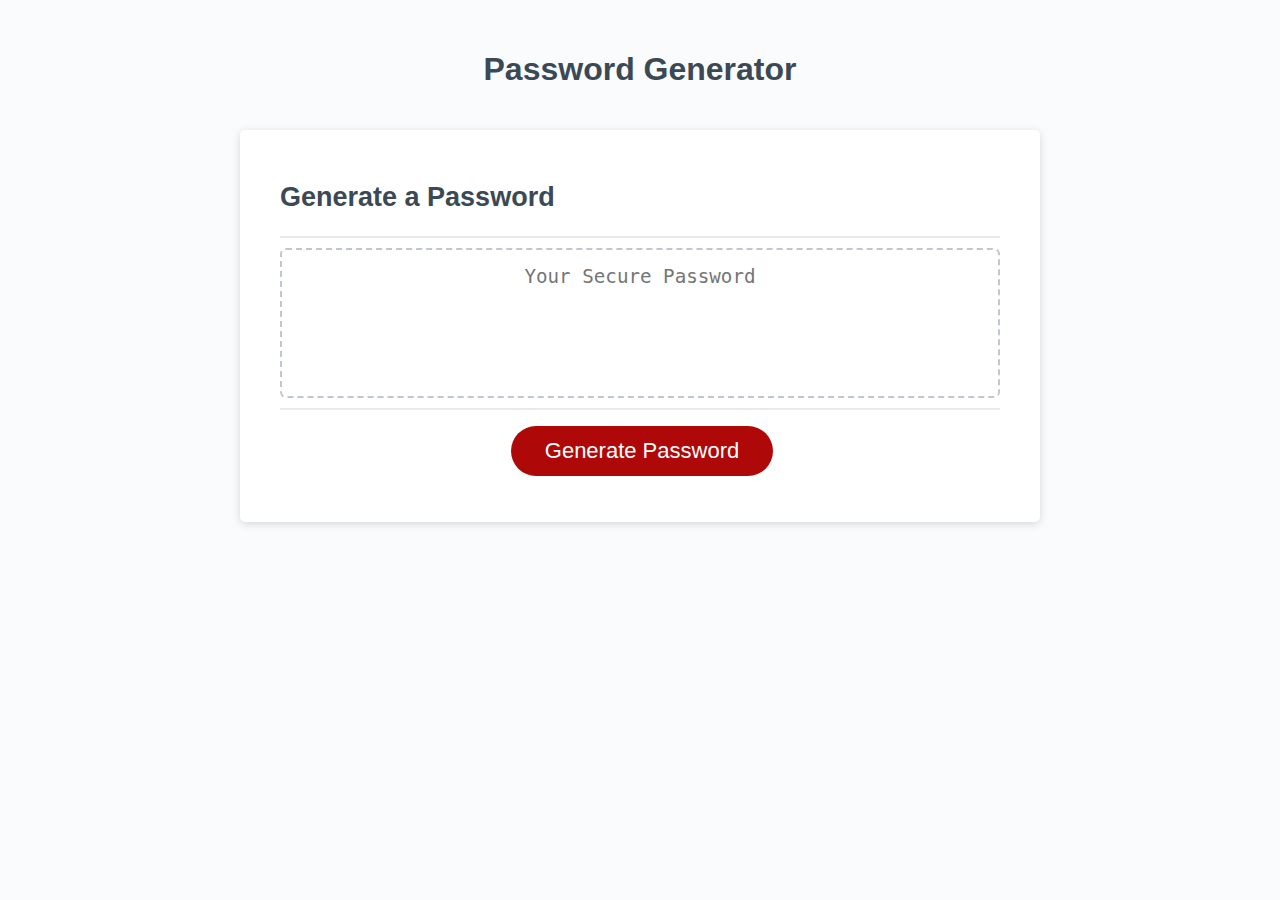
<file: index.html>
<!DOCTYPE html>
<html lang="en">
  <head>
    <meta charset="UTF-8" />
    <meta name="viewport" content="width=device-width, initial-scale=1.0" />
    <meta http-equiv="X-UA-Compatible" content="ie=edge" />
    <title>Password Generator</title>
    <link rel="stylesheet" href="style.css" />
  </head>
  <body>
    <div class="wrapper">
      <header>
        <h1>Password Generator</h1>
      </header>
      <div class="card">
        <div class="card-header">
          <h2>Generate a Password</h2>
        </div>
        <div class="card-body">
          <textarea
            readonly
            id="password"
            placeholder="Your Secure Password"
            aria-label="Generated Password"
          ></textarea>
        </div>
        <div class="card-footer">
          <button id="generate" class="btn">Generate Password</button>
        </div>
      </div>
    </div>
    <script src="script.js" type="text/javascript"></script>
    <script>
      function showConfirmBox() {
        document.getElementById("overlay").hidden = false; 
      }
      function closeConfirmBox() {
        document.getElementById("overlay").hidden = true;
      }
    
      function isConfirm(answer) {
        if (answer) {
          alert("Answer is yes");
        } else {
          alert("Answer is no");
        }
        closeConfirmBox();
      }
    </script>
  </body>
</html>
</file>
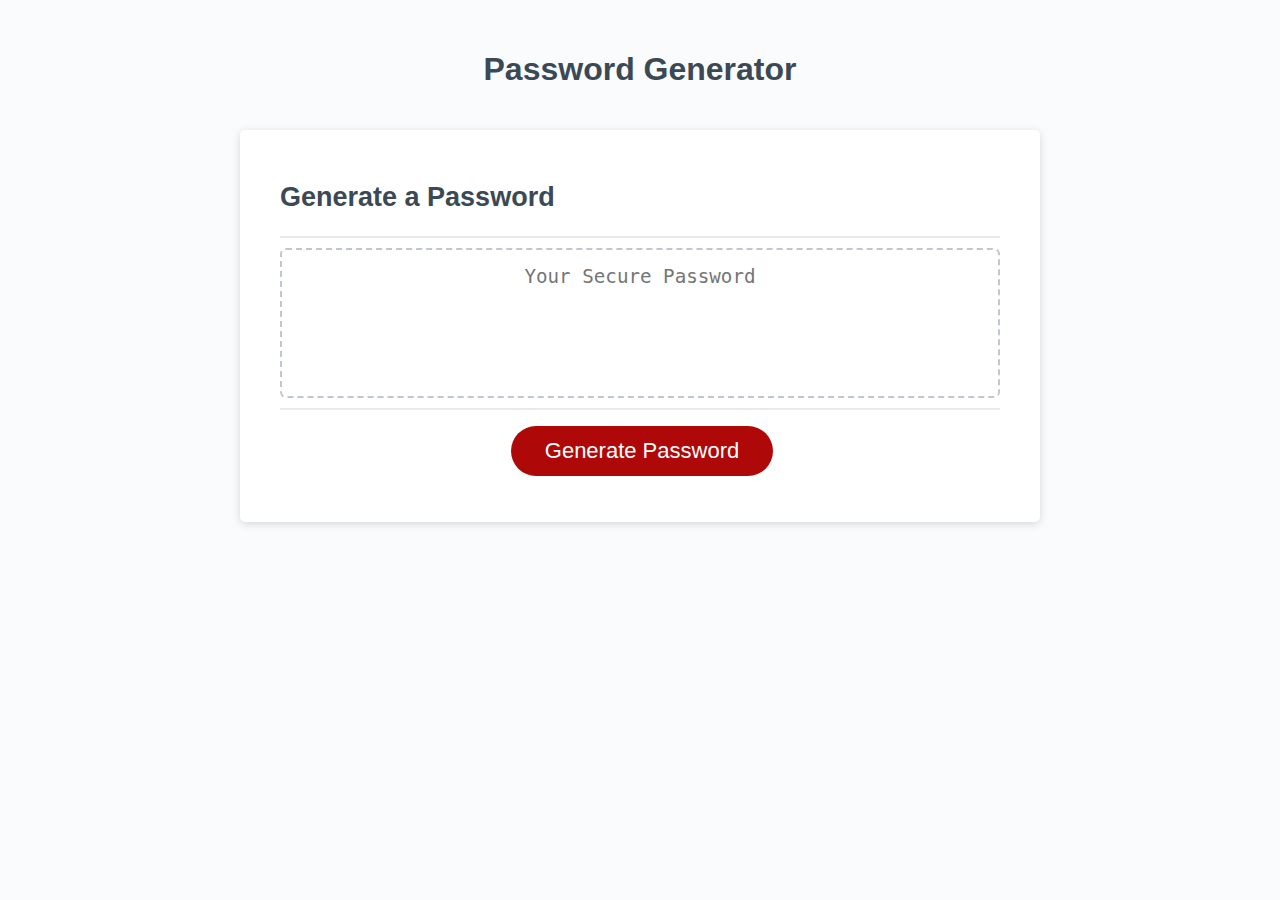
<file: Develop/index.html>
<!DOCTYPE html>
<html lang="en">
  <head>
    <meta charset="UTF-8" />
    <meta name="viewport" content="width=device-width, initial-scale=1.0" />
    <meta http-equiv="X-UA-Compatible" content="ie=edge" />
    <title>Password Generator</title>
    <link rel="stylesheet" href="style.css" />
  </head>
  <body>
    <div class="wrapper">
      <header>
        <h1>Password Generator</h1>
      </header>
      <div class="card">
        <div class="card-header">
          <h2>Generate a Password</h2>
        </div>
        <div class="card-body">
          <textarea
            readonly
            id="password"
            placeholder="Your Secure Password"
            aria-label="Generated Password"
          ></textarea>
        </div>
        <div class="card-footer">
          <button id="generate" class="btn">Generate Password</button>
        </div>
      </div>
    </div>
    <script src="script.js"></script>
    <script>
      function showConfirmBox() {
        document.getElementById("overlay").hidden = false; 
      }
      function closeConfirmBox() {
        document.getElementById("overlay").hidden = true;
      }
    
      function isConfirm(answer) {
        if (answer) {
          alert("Answer is yes");
        } else {
          alert("Answer is no");
        }
        closeConfirmBox();
      }
    </script>
  </body>
</html>
</file>
<file: style.css>
*,
*::before,
*::after {
  box-sizing: border-box;
}

html,
body,
.wrapper {
  height: 100%;
  margin: 0;
  padding: 0;
}

body {
  font-family: sans-serif;
  background-color: #f9fbfd;
}

.wrapper {
  padding-top: 30px;
  padding-left: 20px;
  padding-right: 20px;
}

header {
  text-align: center;
  padding: 20px;
  padding-top: 0px;
  color: hsl(206, 17%, 28%);
}

.card {
  background-color: hsl(0, 0%, 100%);
  border-radius: 5px;
  border-width: 1px;
  box-shadow: rgba(0, 0, 0, 0.15) 0px 2px 8px 0px;
  color: hsl(206, 17%, 28%);
  font-size: 18px;
  margin: 0 auto;
  max-width: 800px;
  padding: 30px 40px;
}

.card-header::after {
  content: " ";
  display: block;
  width: 100%;
  background: #e7e9eb;
  height: 2px;
}

.card-body {
  min-height: 100px;
}

.card-footer {
  text-align: center;
}

.card-footer::before {
  content: " ";
  display: block;
  width: 100%;
  background: #e7e9eb;
  height: 2px;
}

.card-footer::after {
  content: " ";
  display: block;
  clear: both;
}

.btn {
  border: none;
  background-color: hsl(360, 91%, 36%);
  border-radius: 25px;
  box-shadow: rgba(0, 0, 0, 0.1) 0px 1px 6px 0px rgba(0, 0, 0, 0.2) 0px 1px 1px
    0px;
  color: hsl(0, 0%, 100%);
  display: inline-block;
  font-size: 22px;
  line-height: 22px;
  margin: 16px 16px 16px 20px;
  padding: 14px 34px;
  text-align: center;
  cursor: pointer;
}

button[disabled] {
  cursor: default;
  background: #c0c7cf;
}

.float-right {
  float: right;
}

#password {
  -webkit-appearance: none;
  -moz-appearance: none;
  appearance: none;
  border: none;
  display: block;
  width: 100%;
  padding-top: 15px;
  padding-left: 15px;
  padding-right: 15px;
  padding-bottom: 85px;
  font-size: 1.2rem;
  text-align: center;
  margin-top: 10px;
  margin-bottom: 10px;
  border: 2px dashed #c0c7cf;
  border-radius: 6px;
  resize: none;
  overflow: hidden;
}

@media (max-width: 690px) {
  .btn {
    font-size: 1rem;
    margin: 16px 0px 0px 0px;
    padding: 10px 15px;
  }

  #password {
    font-size: 1rem;
  }
}

@media (max-width: 500px) {
  .btn {
    font-size: 0.8rem;
  }
}
</file>
<file: Develop/style.css>
*,
*::before,
*::after {
  box-sizing: border-box;
}

html,
body,
.wrapper {
  height: 100%;
  margin: 0;
  padding: 0;
}

body {
  font-family: sans-serif;
  background-color: #f9fbfd;
}

.wrapper {
  padding-top: 30px;
  padding-left: 20px;
  padding-right: 20px;
}

header {
  text-align: center;
  padding: 20px;
  padding-top: 0px;
  color: hsl(206, 17%, 28%);
}

.card {
  background-color: hsl(0, 0%, 100%);
  border-radius: 5px;
  border-width: 1px;
  box-shadow: rgba(0, 0, 0, 0.15) 0px 2px 8px 0px;
  color: hsl(206, 17%, 28%);
  font-size: 18px;
  margin: 0 auto;
  max-width: 800px;
  padding: 30px 40px;
}

.card-header::after {
  content: " ";
  display: block;
  width: 100%;
  background: #e7e9eb;
  height: 2px;
}

.card-body {
  min-height: 100px;
}

.card-footer {
  text-align: center;
}

.card-footer::before {
  content: " ";
  display: block;
  width: 100%;
  background: #e7e9eb;
  height: 2px;
}

.card-footer::after {
  content: " ";
  display: block;
  clear: both;
}

.btn {
  border: none;
  background-color: hsl(360, 91%, 36%);
  border-radius: 25px;
  box-shadow: rgba(0, 0, 0, 0.1) 0px 1px 6px 0px rgba(0, 0, 0, 0.2) 0px 1px 1px
    0px;
  color: hsl(0, 0%, 100%);
  display: inline-block;
  font-size: 22px;
  line-height: 22px;
  margin: 16px 16px 16px 20px;
  padding: 14px 34px;
  text-align: center;
  cursor: pointer;
}

button[disabled] {
  cursor: default;
  background: #c0c7cf;
}

.float-right {
  float: right;
}

#password {
  -webkit-appearance: none;
  -moz-appearance: none;
  appearance: none;
  border: none;
  display: block;
  width: 100%;
  padding-top: 15px;
  padding-left: 15px;
  padding-right: 15px;
  padding-bottom: 85px;
  font-size: 1.2rem;
  text-align: center;
  margin-top: 10px;
  margin-bottom: 10px;
  border: 2px dashed #c0c7cf;
  border-radius: 6px;
  resize: none;
  overflow: hidden;
}

@media (max-width: 690px) {
  .btn {
    font-size: 1rem;
    margin: 16px 0px 0px 0px;
    padding: 10px 15px;
  }

  #password {
    font-size: 1rem;
  }
}

@media (max-width: 500px) {
  .btn {
    font-size: 0.8rem;
  }
}
</file>
